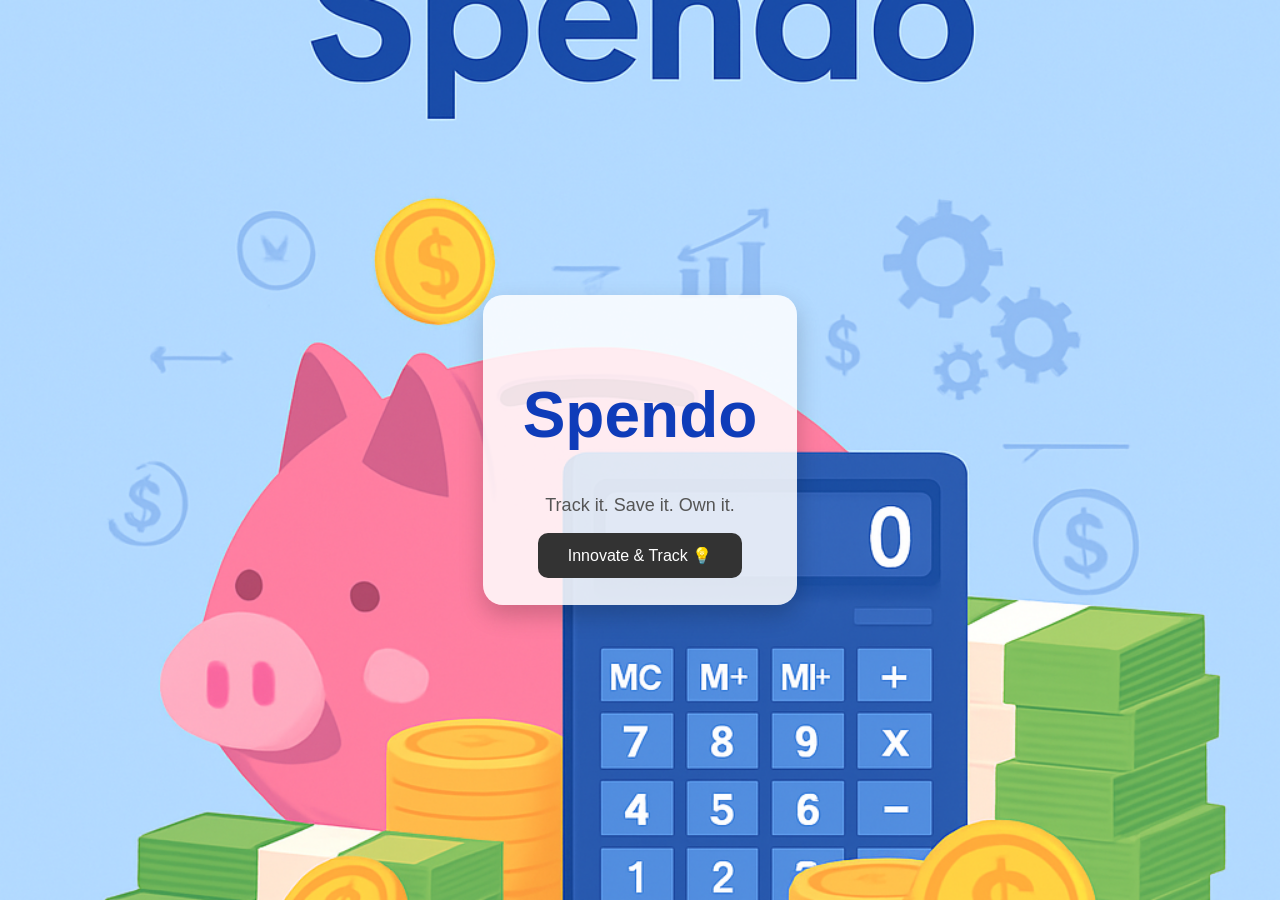
<file: index.html>
<!DOCTYPE html>
<html lang="en">
<head>
  <meta charset="UTF-8" />
  <meta name="viewport" content="width=device-width, initial-scale=1.0"/>
  <title>Spendo - Welcome</title>
  <link rel="stylesheet" href="welcome.css" />
</head>
<body>
  <div class="welcome-container">
    <h1 class="logo">Spendo</h1>
    <p class="tagline">Track it. Save it. Own it.</p>
    <a href="tracker.html" class="enter-btn">Innovate & Track 💡</a>
  </div>
</body>
</html>
</file>
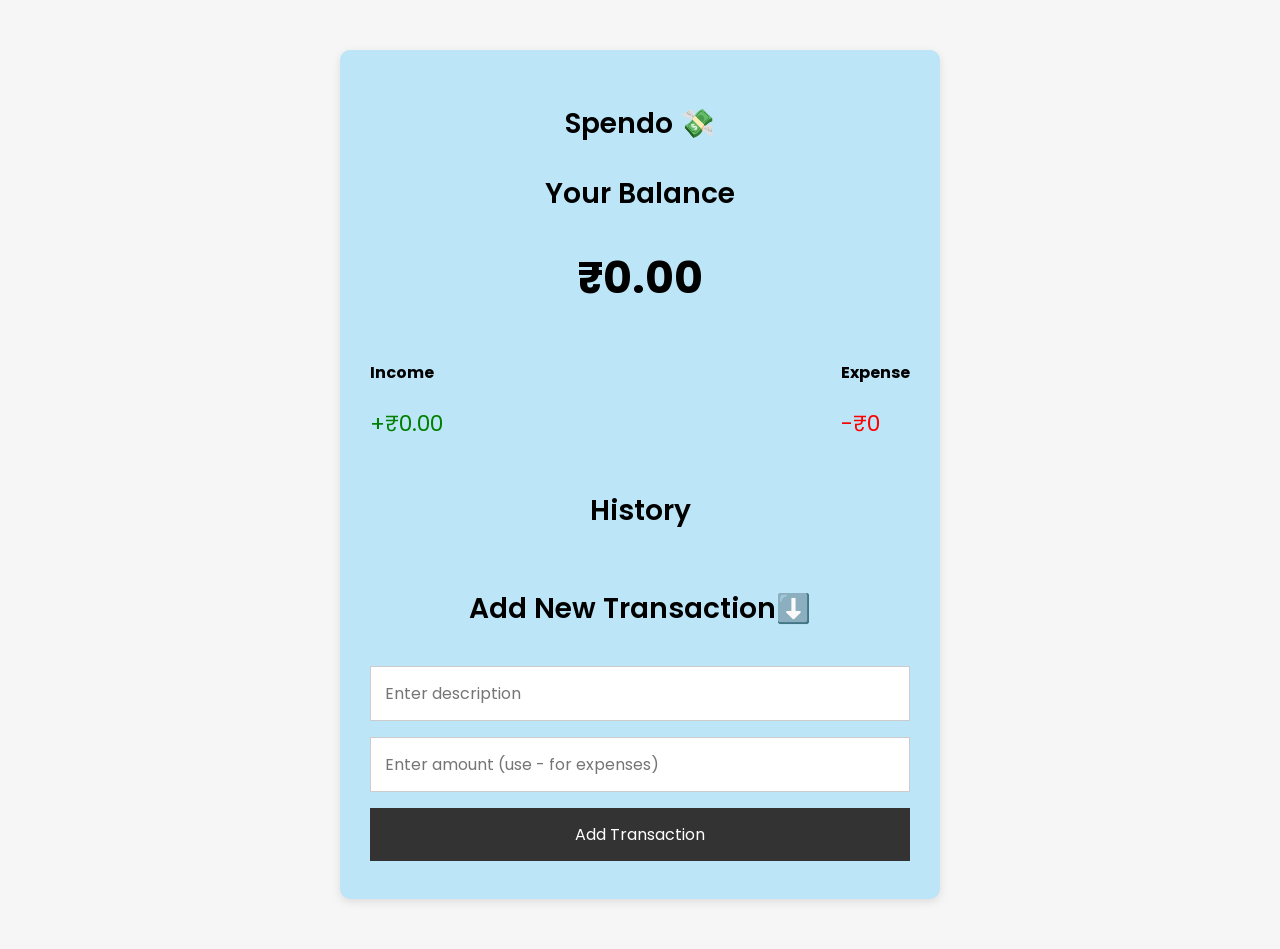
<file: tracker.html>
<!DOCTYPE html>
<html lang="en">
<head>
  <meta charset="UTF-8" />
  <meta name="viewport" content="width=device-width, initial-scale=1.0"/>
  <title>Spendo - Tracker</title>
  <link rel="stylesheet" href="tracker.css" />
</head>
<body>
  <div class="container">
    <h2>Spendo 💸</h2>
    
    <div class="balance">
      <h3>Your Balance</h3>
      <h1 id="balance">₹0.00</h1>
    </div>

    <div class="inc-exp-container">
      <div>
        <h4>Income</h4>
        <p id="money-plus" class="money plus">+₹0.00</p>
      </div>
      <div>
        <h4>Expense</h4>
        <p id="money-minus" class="money minus">-₹0.00</p>
      </div>
    </div>

    <h3>History</h3>
    <ul id="list" class="list"></ul>

    <h3>Add New Transaction⬇️</h3>
    <form id="form">
      <input type="text" id="text" placeholder="Enter description" required />
      <input type="number" id="amount" placeholder="Enter amount (use - for expenses)" required />
      <button type="submit">Add Transaction</button>
    </form>
  </div>

  <script src="tracker.js"></script>
</body>
</html>
</file>
<file: welcome.css>
body {
  margin: 0;
  padding: 0;
  background: url('bgimg.png') no-repeat center center/cover;
  font-family: 'Segoe UI', sans-serif;
  height: 100vh;
  display: flex;
  justify-content: center;
  align-items: center;
}

.welcome-container {
  background-color: rgba(255, 255, 255, 0.85);
  padding: 40px;
  border-radius: 20px;
  text-align: center;
  box-shadow: 0 10px 25px rgba(0,0,0,0.2);
  animation: fadeIn 1.5s ease;
}

.logo {
  font-size: 64px;
  font-weight: bold;
  color: #0f3cb9; /* Change this line to any color from above */
  animation: popIn 1s ease-in-out;
}


.tagline {
  font-size: 18px;
  margin: 10px 0 30px;
  color: #555;
}

.enter-btn {
  background-color: #333;
  color: #fff;
  padding: 14px 30px;
  font-size: 16px;
  text-decoration: none;
  border-radius: 10px;
  transition: 0.3s ease;
}

.enter-btn:hover {
  background-color: #6ec765;
  transform: scale(1.05);
}

@keyframes fadeIn {
  from { opacity: 0; transform: translateY(20px); }
  to { opacity: 1; transform: translateY(0); }
}

@keyframes popIn {
  0% { transform: scale(0.7); opacity: 0; }
  100% { transform: scale(1); opacity: 1; }
}
</file>
<file: tracker.css>
@import url('https://fonts.googleapis.com/css2?family=Poppins:wght@400;600&display=swap');

* {
  box-sizing: border-box;
}

body {
  background-color: #f6f6f6;
  font-family: 'Poppins', sans-serif;
  margin: 0;
  padding: 0;
}

.container {
  width: 600px;
  margin: 50px auto;
  padding: 30px;
  background: #bce5f7;
  border-radius: 10px;
  box-shadow: 0 3px 10px rgba(0,0,0,0.1);
}

h2, h3 {
  text-align: center;
  font-size: 28px;
  font-weight: 600;
}

.balance {
  text-align: center;
  margin-bottom: 25px;
  font-size: 22px;
  font-weight: 500;
}

.inc-exp-container {
  display: flex;
  justify-content: space-between;
  margin: 25px 0;
}

.money {
  font-size: 22px;
}

.plus {
  color: green;
}

.minus {
  color: red;
}

.list {
  list-style: none;
  padding: 0;
  max-height: 200px;
  overflow-y: auto;
}

.list li {
  background: #eee;
  color: #333;
  display: flex;
  justify-content: space-between;
  padding: 12px 16px;
  margin: 6px 0;
  border-right: 5px solid;
  font-size: 18px;
  font-weight: 400;
}

.list li.plus {
  border-color: green;
}

.list li.minus {
  border-color: red;
}

form {
  display: flex;
  flex-direction: column;
}

input, button {
  padding: 14px;
  margin: 8px 0;
  border: 1px solid #ccc;
  font-size: 16px;
  font-family: 'Poppins', sans-serif;
}

button {
  background: #333;
  color: white;
  border: none;
  cursor: pointer;
  transition: background 0.3s ease;
}

button:hover {
  background: #555;
}

#date {
  text-align: center;
  font-size: 16px;
  margin-bottom: 10px;
  color: #444;
}
</file>
